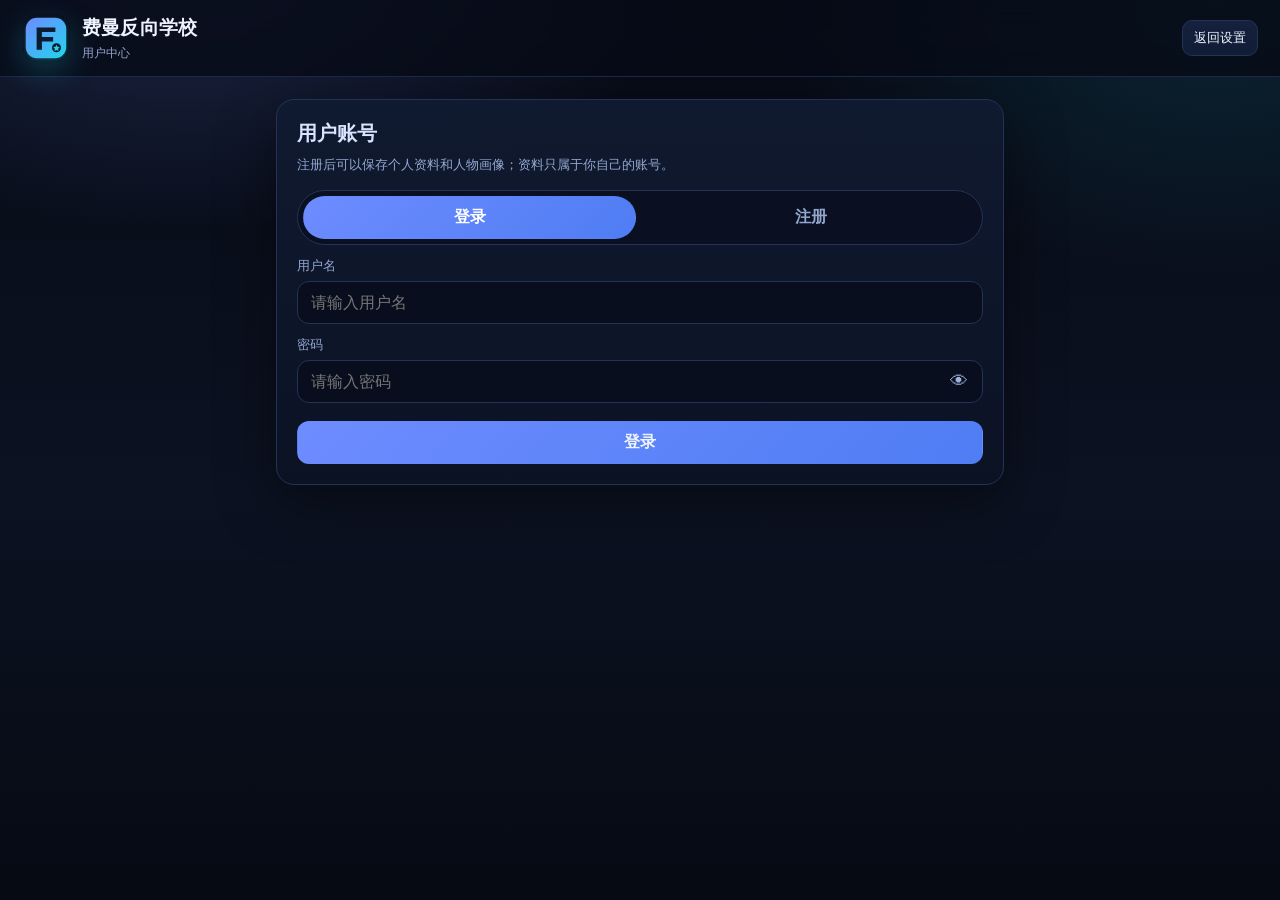
<file: index.html>
<!DOCTYPE html>
<html lang="zh-CN">
<head>
  <meta charset="UTF-8" />
  <meta http-equiv="Content-Security-Policy" content="default-src 'self'; script-src 'self' 'unsafe-inline'; style-src 'self' 'unsafe-inline'; img-src 'self' data:; font-src 'self' data:; connect-src 'self' https://api.feynman-hsj.top http://127.0.0.1:8787 http://localhost:8787; object-src 'none'; base-uri 'self'; form-action 'self'" />
  <meta name="viewport" content="width=device-width, initial-scale=1.0, viewport-fit=cover" />
  <meta http-equiv="Cache-Control" content="no-cache, no-store, must-revalidate" />
  <meta http-equiv="Pragma" content="no-cache" />
  <meta http-equiv="Expires" content="0" />
  <title>费曼反向学校｜设置与激活</title>
  <link rel="icon" href="assets/logo.svg" type="image/svg+xml" />
  <link rel="stylesheet" href="css/styles.css?v=51" />
  <link rel="stylesheet" href="css/responsive.css?v=51" />
  <link rel="stylesheet" href="css/settings.css?v=2" />
</head>
<body class="page-settings" data-page="settings">
  <header class="topbar">
    <div class="brand">
      <img class="logo" src="assets/logo.svg" alt="费曼反向学校" />
      <div><h1>费曼反向学校</h1><p>教会 AI 才算学会 · 输出倒逼输入</p></div>
    </div>
    <div class="status-pills">
      <a class="pill" href="account.html">账号</a>
      <span class="pill" id="licensePill">未激活</span>
      <span class="pill" id="timePill" title="点击查看全部余额" style="cursor:pointer;">剩余：--</span>
    </div>
    <div id="balancePanel" class="balance-panel hidden"></div>
  </header>

  <main class="settings-v4">
    <section class="s-hero">
      <h2>三步开始</h2>
      <div class="stepper" id="setupStepper">
        <div class="step active" id="setupStep1"><b>1</b><span>激活账号</span></div>
        <div class="step" id="setupStep2"><b>2</b><span>填写知识点</span></div>
        <div class="step" id="setupStep3"><b>3</b><span>开始对话</span></div>
      </div>
      <p class="setup-hint" id="setupHint">请先输入激活码，激活后才可以开始对话。</p>
    </section>

    <nav class="s-tabs">
      <button class="s-tab active" data-settings-tab="activate">激活账号</button>
      <button class="s-tab" data-settings-tab="learn">知识点</button>
      <button class="s-tab" data-settings-tab="records">记录与反馈</button>
    </nav>

    <section class="s-panel active" data-settings-panel="activate">
      <section class="s-card" id="activationCard">
        <div class="s-badge">第 1 步</div>
        <h2>激活 / 加时</h2>
        <p class="s-desc">把公众号收到的激活码粘贴到这里，点击验证。激活码全平台只能兑换一次。</p>
        <label for="activationCode">激活码</label>
        <textarea id="activationCode" rows="4" placeholder="粘贴激活码" spellcheck="false"></textarea>
        <p class="tiny">请完整复制激活码，不要漏掉开头、结尾或中间的字符。</p>
        <button id="activateBtn" class="btn primary full">验证并激活 / 加时</button>
        <div id="priorityBox" class="hidden">
          <label for="prioritySelect">同时有剩余时，优先消耗</label>
          <select id="prioritySelect">
            <option value="time">优先消耗时长</option>
            <option value="count">优先消耗次数</option>
          </select>
          <p class="tiny">只有同时有剩余时长和次数时才需要选择；只有一种剩余时自动使用该类型。</p>
        </div>
        <p id="activationMsg" class="hint"></p>
      </section>

      <section class="s-card s-note">
        <h2>激活后可以做什么</h2>
        <ul class="s-list">
          <li>填写一个你想真正掌握的知识点。</li>
          <li>把它讲给一个需要被教会的学生听。</li>
          <li>AI 会追问、犯错、要例子，直到它真的学会。</li>
          <li>对话页才会计时，离开对话页自动暂停。</li>
        </ul>
      </section>
    </section>

    <section class="s-panel" data-settings-panel="learn">
      <section class="s-card" id="knowledgeCard">
        <div class="s-badge">第 2 步</div>
        <h2>选择知识点</h2>
        <p class="s-desc">先写清楚这次要讲什么，越具体越好；也可以上传题目截图自动识别。</p>
        <label for="knowledgePoint">我想讲清楚的知识点</label>
        <textarea id="knowledgePoint" rows="5" placeholder="例如：什么是“沉没成本”？为什么它会影响决策？"></textarea>

        <div class="s-tools">
          <p class="s-subtitle">上传截图，自动识别文字和公式</p>
          <input id="imageInput" type="file" accept="image/*" />
          <button id="deepseekOcrBtn" class="btn small">识别图片文字（DeepSeek）</button>
          <p id="ocrStatus" class="hint"></p>
          <div class="ocr-progress"><div id="ocrProgressBar" class="ocr-progress-inner" style="width:0%"></div></div>
          <p id="ocrProgressText" class="tiny"></p>
          <label for="ocrText">识别结果（可编辑）</label>
          <textarea id="ocrText" rows="3" placeholder="识别出的文字会显示在这里。"></textarea>
          <button id="insertOcrBtn" class="btn small">填入上面的知识点输入框</button>
          <p class="s-subtitle">排版预览（Markdown / LaTeX）</p>
          <div id="ocrPreview" class="ocr-preview">识别结果会在这里按 Markdown / LaTeX 排版预览。</div>
        </div>

        <label for="learningGoal">我的学习目标（可选）</label>
        <input id="learningGoal" type="text" placeholder="例如：能向高中生解释清楚，并会做基础题" />
        <button id="newChatBtn" class="btn primary full" disabled>开始新对话</button>
        <p class="tiny">点击后进入对话页，AI 学生会先向你提问。</p>
      </section>

      <section class="s-card s-note">
        <h2>讲解建议</h2>
        <ul class="s-list">
          <li>先用大白话讲定义。</li>
          <li>再说清“为什么”或“怎么用”。</li>
          <li>给一个具体例子。</li>
          <li>AI 犯错时，纠正它。</li>
          <li>讲完等它复盘和提问。</li>
        </ul>
      </section>
    </section>

    <section class="s-panel" data-settings-panel="records">
      <section class="s-card">
        <div class="s-badge">记录</div>
        <h2>我的对话记录</h2>
        <p class="s-desc">对话记录仅保存在本设备浏览器中；选择一条“未结束”的会话继续，已结束的只能只读打开。</p>
        <select id="sessionSelect"></select>
        <div class="btn-row">
          <button id="continueBtn" class="btn">继续上次对话</button>
          <button id="openSessionBtn" class="btn">只读打开所选对话</button>
        </div>
      </section>

      <section class="s-card">
        <div class="s-badge">反馈</div>
        <h2>意见反馈</h2>
        <p class="s-desc">遇到问题、想提建议，或者希望增加什么功能，都可以告诉我们。</p>
        <a class="btn primary full" href="feedback.html?from=settings&v=2">去反馈</a>
      </section>
    </section>
  </main>

  <div id="toast" class="toast hidden"></div>
  <script src="vendor/marked/marked.min.js" defer></script>
  <script src="vendor/dompurify/purify.min.js" defer></script>
  <script src="vendor/katex/katex.min.js" defer></script>
  <script src="vendor/katex/contrib/auto-render.min.js" defer></script>
  <script src="js/config.js?v=51" defer></script>
  <script src="js/backend.js?v=51" defer></script>
  <script src="js/app.js?v=51" defer></script>
</body>
</html>
</file>
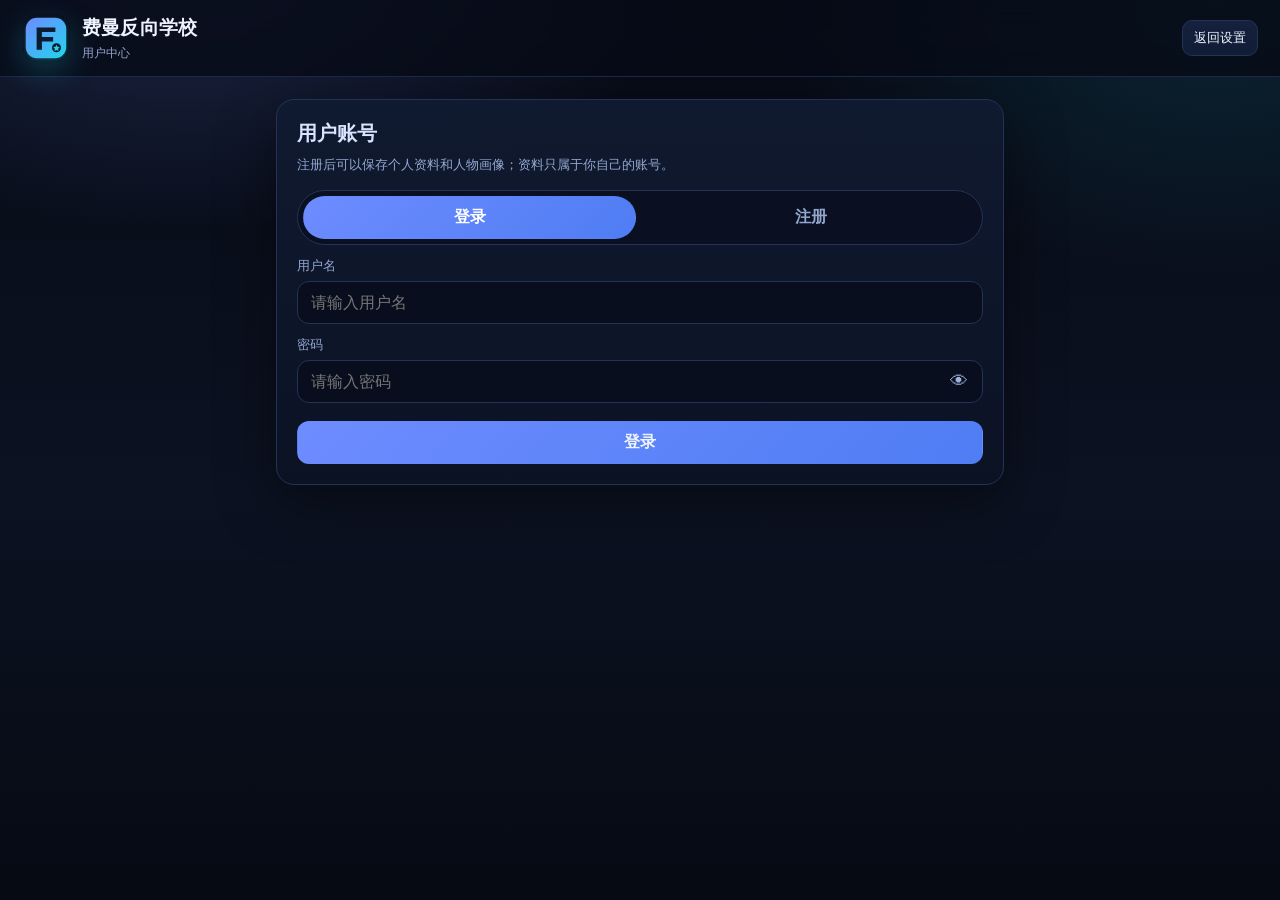
<file: account.html>
<!DOCTYPE html>
<html lang="zh-CN">
<head>
  <meta charset="UTF-8" />
  <meta http-equiv="Content-Security-Policy" content="default-src 'self'; script-src 'self' 'unsafe-inline'; style-src 'self' 'unsafe-inline'; img-src 'self' data:; font-src 'self' data:; connect-src 'self' https://api.feynman-hsj.top http://127.0.0.1:8787 http://localhost:8787; object-src 'none'; base-uri 'self'; form-action 'self'" />
  <meta name="viewport" content="width=device-width, initial-scale=1.0, viewport-fit=cover" />
  <title>用户中心｜费曼反向学校</title>
  <link rel="icon" href="assets/logo.svg" type="image/svg+xml" />
  <link rel="stylesheet" href="css/styles.css?v=51" />
  <link rel="stylesheet" href="css/responsive.css?v=51" />
  <link rel="stylesheet" href="css/account.css?v=1" />
</head>
<body class="page-account">
  <header class="topbar">
    <div class="brand">
      <img class="logo" src="assets/logo.svg" alt="费曼反向学校" />
      <div><h1>费曼反向学校</h1><p>用户中心</p></div>
    </div>
    <a class="btn small" href="index.html">返回设置</a>
  </header>

  <main class="account-page">
    <section id="authView" class="card account-card">
      <h2>用户账号</h2>
      <p class="hint">注册后可以保存个人资料和人物画像；资料只属于你自己的账号。</p>
      <p id="forceNotice" class="hint hidden" style="color:#fbd38d;">请先注册或登录账号，完成后会自动返回。</p>
      <div class="account-tabs">
        <button id="tabLogin" class="account-tab active" type="button">登录</button>
        <button id="tabRegister" class="account-tab" type="button">注册</button>
      </div>

      <form id="loginForm">
        <label for="loginUsername">用户名</label>
        <input id="loginUsername" maxlength="24" autocomplete="username" placeholder="请输入用户名" />
        <label for="loginPassword">密码</label>
        <div class="password-wrap">
          <input id="loginPassword" type="password" maxlength="64" autocomplete="current-password" placeholder="请输入密码" />
          <button type="button" class="eye-btn" data-eye="loginPassword" aria-label="显示密码">👁</button>
        </div>
        <p id="loginMsg" class="hint"></p>
        <button class="btn primary full" type="submit">登录</button>
      </form>

      <form id="registerForm" class="hidden">
        <label for="regUsername">用户名</label>
        <input id="regUsername" maxlength="24" autocomplete="username" placeholder="3-24 位中文、字母、数字或下划线" />
        <label for="regPassword">密码</label>
        <div class="password-wrap">
          <input id="regPassword" type="password" maxlength="64" autocomplete="new-password" placeholder="至少 8 位，必须包含字母和数字" />
          <button type="button" class="eye-btn" data-eye="regPassword" aria-label="显示密码">👁</button>
        </div>
        <label for="regConfirm">确认密码</label>
        <div class="password-wrap">
          <input id="regConfirm" type="password" maxlength="64" autocomplete="new-password" placeholder="再次输入密码" />
          <button type="button" class="eye-btn" data-eye="regConfirm" aria-label="显示密码">👁</button>
        </div>
        <p id="registerMsg" class="hint"></p>
        <button class="btn primary full" type="submit">注册</button>
      </form>
    </section>

    <section id="profileView" class="card account-card hidden">
      <p id="profileNotice" class="hint hidden" style="color:#fbd38d;">请先填写学段，保存后会自动返回。</p>
      <div class="account-head">
        <div>
          <h2 id="profileTitle">我的资料</h2>
          <p class="hint" id="profileSubtitle">登录成功</p>
        </div>
        <button id="logoutBtn" class="btn small danger" type="button">退出登录</button>
      </div>

      <div id="profileTags" class="profile-tags"></div>

      <form id="profileForm">
        <label for="pNickname">昵称</label>
        <input id="pNickname" maxlength="24" placeholder="怎样称呼你" />
        <label for="pGender">性别</label>
        <select id="pGender">
          <option value="">不填写</option>
          <option value="male">男</option>
          <option value="female">女</option>
          <option value="other">其他</option>
        </select>
        <label for="pStage">学段 <span class="required">*</span></label>
        <select id="pStage">
          <option value="">不填写</option>
          <option value="primary">小学</option>
          <option value="junior">初中</option>
          <option value="senior">高中</option>
          <option value="college">大学</option>
          <option value="other">其他</option>
        </select>
        <label for="pGrade">年级</label>
        <input id="pGrade" maxlength="20" placeholder="例如 高二、大一" />
        <label for="pGoal">学习目标（可选，默认：学会并能讲清楚）</label>
        <input id="pGoal" maxlength="120" placeholder="不填默认：学会并能讲清楚" />
        <label for="pBio">个人简介</label>
        <textarea id="pBio" rows="3" maxlength="300" placeholder="简单介绍一下自己"></textarea>
        <p id="profileMsg" class="hint"></p>
        <button class="btn primary full" type="submit">保存资料</button>
      </form>

      <details class="account-password">
        <summary>修改密码</summary>
        <form id="passwordForm">
          <label for="oldPassword">原密码</label>
          <div class="password-wrap">
            <input id="oldPassword" type="password" maxlength="64" autocomplete="current-password" />
            <button type="button" class="eye-btn" data-eye="oldPassword" aria-label="显示密码">👁</button>
          </div>
          <label for="newPassword">新密码</label>
          <div class="password-wrap">
            <input id="newPassword" type="password" maxlength="64" autocomplete="new-password" placeholder="至少 8 位，包含字母和数字" />
            <button type="button" class="eye-btn" data-eye="newPassword" aria-label="显示密码">👁</button>
          </div>
          <label for="newConfirm">确认新密码</label>
          <div class="password-wrap">
            <input id="newConfirm" type="password" maxlength="64" autocomplete="new-password" />
            <button type="button" class="eye-btn" data-eye="newConfirm" aria-label="显示密码">👁</button>
          </div>
          <p id="passwordMsg" class="hint"></p>
          <button class="btn primary full" type="submit">确认修改</button>
        </form>
      </details>
    </section>
  </main>

  <div id="toast" class="toast hidden"></div>
  <script src="js/config.js?v=51" defer></script>
  <script src="js/backend.js?v=51" defer></script>
  <script src="js/account.js?v=51" defer></script>
</body>
</html>
</file>
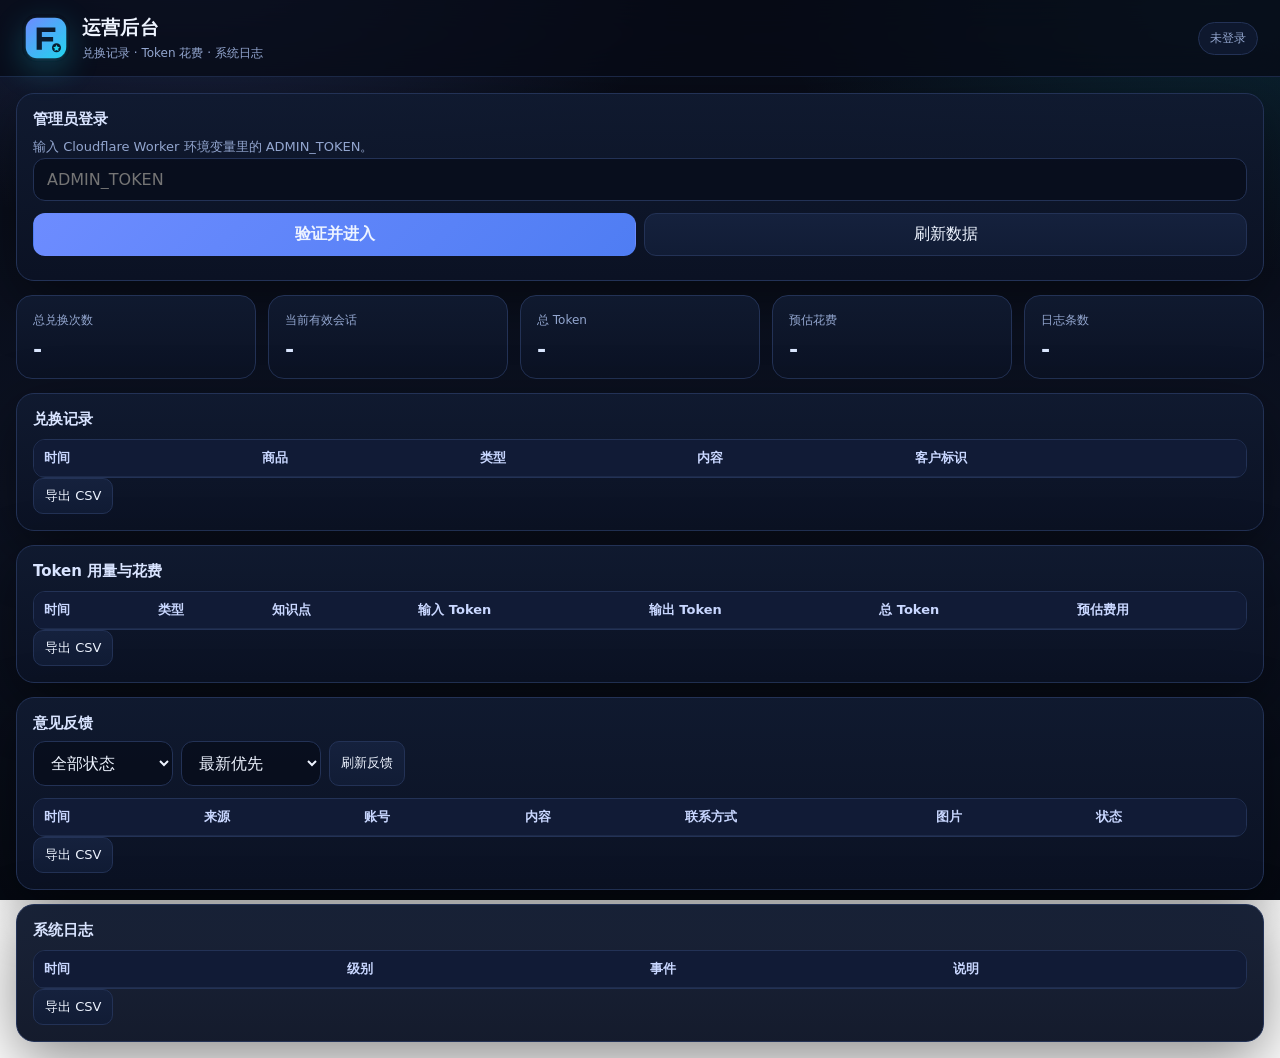
<file: admin.html>
<!DOCTYPE html>
<html lang="zh-CN">
<head>
  <meta charset="UTF-8" />
  <meta http-equiv="Cache-Control" content="no-cache, no-store, must-revalidate" />
  <meta http-equiv="Pragma" content="no-cache" />
  <meta http-equiv="Expires" content="0" />
  <meta http-equiv="Content-Security-Policy" content="default-src 'self'; script-src 'self' 'unsafe-inline'; style-src 'self' 'unsafe-inline'; img-src 'self' data:; font-src 'self' data:; connect-src 'self' https://api.feynman-hsj.top http://127.0.0.1:8787 http://localhost:8787; object-src 'none'; base-uri 'self'; form-action 'self'" />
  <meta name="viewport" content="width=device-width, initial-scale=1.0" />
  <title>费曼反向学校｜运营后台</title>
  <link rel="icon" href="assets/logo.svg" type="image/svg+xml" />
  <link rel="stylesheet" href="css/styles.css?v=51" />
  <link rel="stylesheet" href="css/responsive.css?v=51" />
</head>
<body class="admin-body">
  <header class="topbar">
    <div class="brand">
      <img class="logo" src="assets/logo.svg" alt="费曼反向学校" />
      <div><h1>运营后台</h1><p>兑换记录 · Token 花费 · 系统日志</p></div>
    </div>
    <div class="status-pills">
      <span class="pill" id="adminStatus">未登录</span>
    </div>
  </header>

  <main class="admin-layout">
    <section class="card">
      <h2>管理员登录</h2>
      <p class="hint">输入 Cloudflare Worker 环境变量里的 ADMIN_TOKEN。</p>
      <input id="adminToken" type="password" placeholder="ADMIN_TOKEN" autocomplete="off" />
      <div class="btn-row">
        <button id="adminLoginBtn" class="btn primary">验证并进入</button>
        <button id="adminRefreshBtn" class="btn">刷新数据</button>
      </div>
      <p id="adminMsg" class="hint"></p>
    </section>

    <section class="admin-stats" id="adminStats">
      <div class="stat-card"><span>总兑换次数</span><strong id="statRedemptions">-</strong></div>
      <div class="stat-card"><span>当前有效会话</span><strong id="statSessions">-</strong></div>
      <div class="stat-card"><span>总 Token</span><strong id="statTokens">-</strong></div>
      <div class="stat-card"><span>预估花费</span><strong id="statCost">-</strong></div>
      <div class="stat-card"><span>日志条数</span><strong id="statLogs">-</strong></div>
    </section>

    <section class="card">
      <h2>兑换记录</h2>
      <div class="table-wrap"><table id="redemptionTable"><thead><tr><th>时间</th><th>商品</th><th>类型</th><th>内容</th><th>客户标识</th></tr></thead><tbody></tbody></table></div>
      <button id="exportRedemptions" class="btn small">导出 CSV</button>
      <button id="loadMoreRedemptions" class="btn small hidden">加载更多</button>
    </section>

    <section class="card">
      <h2>Token 用量与花费</h2>
      <div class="table-wrap"><table id="usageTable"><thead><tr><th>时间</th><th>类型</th><th>知识点</th><th>输入 Token</th><th>输出 Token</th><th>总 Token</th><th>预估费用</th></tr></thead><tbody></tbody></table></div>
      <button id="exportUsage" class="btn small">导出 CSV</button>
      <button id="loadMoreUsage" class="btn small hidden">加载更多</button>
    </section>

    <section class="card">
      <h2>意见反馈</h2>
      <div class="admin-toolbar">
        <select id="feedbackStatusFilter">
          <option value="">全部状态</option>
          <option value="unread">未读</option>
          <option value="solved">已解决</option>
          <option value="read_unsolved">已读未解决</option>
          <option value="invalid">无效反馈</option>
        </select>
        <select id="feedbackSort">
          <option value="newest">最新优先</option>
          <option value="oldest">最早优先</option>
        </select>
        <button id="feedbackRefresh" class="btn small">刷新反馈</button>
      </div>
      <div class="table-wrap"><table id="feedbackTable"><thead><tr><th>时间</th><th>来源</th><th>账号</th><th>内容</th><th>联系方式</th><th>图片</th><th>状态</th></tr></thead><tbody></tbody></table></div>
      <button id="loadMoreFeedback" class="btn small hidden">加载更多</button>
      <button id="exportFeedback" class="btn small">导出 CSV</button>
    </section>

    <section class="card">
      <h2>系统日志</h2>
      <div class="table-wrap"><table id="logTable"><thead><tr><th>时间</th><th>级别</th><th>事件</th><th>说明</th></tr></thead><tbody></tbody></table></div>
      <button id="exportLogs" class="btn small">导出 CSV</button>
      <button id="loadMoreLogs" class="btn small hidden">加载更多</button>
    </section>
  </main>

  <script src="js/config.js?v=51" defer></script>
  <script src="js/admin.js?v=51" defer></script>
</body>
</html>
</file>
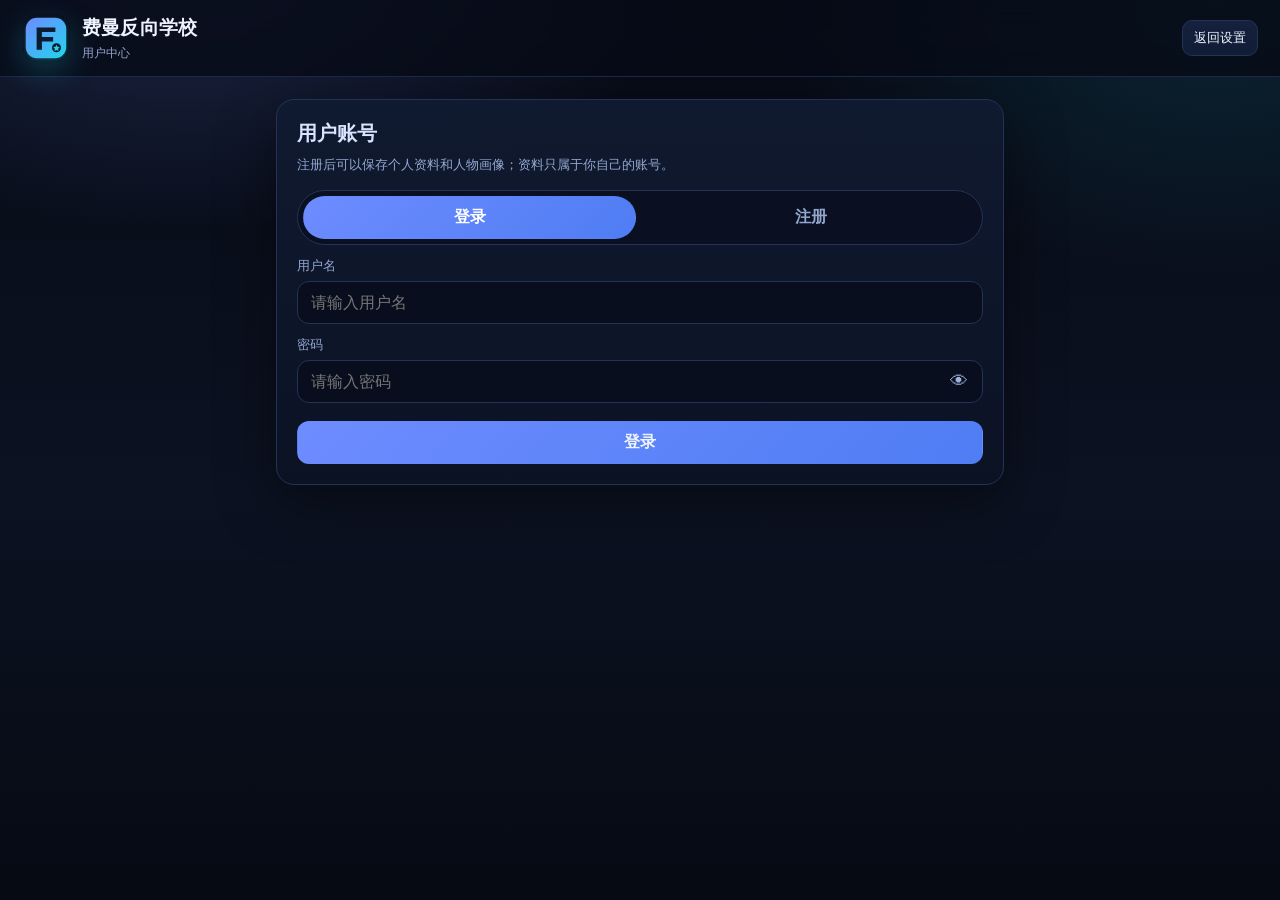
<file: chat.html>
<!DOCTYPE html>
<html lang="zh-CN">
<head>
  <meta charset="UTF-8" />
  <meta http-equiv="Cache-Control" content="no-cache, no-store, must-revalidate" />
  <meta http-equiv="Pragma" content="no-cache" />
  <meta http-equiv="Expires" content="0" />
  <meta http-equiv="Content-Security-Policy" content="default-src 'self'; script-src 'self' 'unsafe-inline'; style-src 'self' 'unsafe-inline'; img-src 'self' data:; font-src 'self' data:; connect-src 'self' https://api.feynman-hsj.top http://127.0.0.1:8787 http://localhost:8787; object-src 'none'; base-uri 'self'; form-action 'self'" />
  <meta name="viewport" content="width=device-width, initial-scale=1.0, viewport-fit=cover" />
  <title>费曼反向学校｜对话</title>
  <link rel="icon" href="assets/logo.svg" type="image/svg+xml" />
  <link rel="stylesheet" href="vendor/katex/katex.min.css" />
  <link rel="stylesheet" href="css/styles.css?v=51" />
  <link rel="stylesheet" href="css/responsive.css?v=51" />
</head>
<body class="page-chat" data-page="chat">
  <header class="topbar">
    <div class="brand">
      <img class="logo" src="assets/logo.svg" alt="费曼反向学校" />
      <div><h1>费曼反向学校</h1><p id="chatBrandSubtitle">正在对话</p></div>
    </div>
    <div class="status-pills">
      <a class="pill" href="account.html">账号</a>
      <span class="pill" id="licensePill">已授权</span>
      <span class="pill" id="timePill" title="点击查看全部余额" style="cursor:pointer;">剩余：--</span>
    </div>
    <div id="balancePanel" class="balance-panel hidden"></div>
  </header>

  <main class="chat-page">
    <section class="chat-panel">
      <div class="chat-head">
        <div>
          <h2 id="chatTitle">与 AI 学生对话</h2>
          <p class="hint" id="chatSubtitle">AI 学生会先提问；你讲不清时，它绝不假装懂。</p>
        </div>
        <div class="chat-head-actions">
          <button id="pauseExitBtn" class="btn small">暂停对话并退出</button>
          <a id="examBtn" class="btn small" href="exam.html?from=chat">通关考核（可选）</a>
          <button id="endSessionBtn" class="btn small danger">结束本次对话（我已完全掌握本知识点）</button>
        </div>
      </div>

      <div id="readonlyBanner" class="readonly-banner hidden">只读模式：当前只能查看历史对话，不能发送。</div>
      <div id="chatMessages" class="chat-messages">
        <div class="empty-state">
          <p>正在准备对话……</p>
        </div>
      </div>

      <div id="apiError" class="api-error hidden"></div>

      <div class="composer">
        <label for="userInput" class="sr-only">你的讲解</label>
        <textarea id="userInput" rows="3" placeholder="用你自己的话讲解这个知识点。"></textarea>
        <p id="lockHint" class="lock-hint">正在检查授权状态……</p>
        <div class="composer-actions">
          <span class="hint" id="turnHint"></span>
          <div>
            <button id="hintBtn" class="btn small">请学生解释上一题</button>
            <button id="retryBtn" class="btn small hidden">重试上一条</button>
            <button id="sendBtn" class="btn primary">发送讲解</button>
          </div>
        </div>
      </div>
      <p class="app-meta" data-app-meta style="text-align:center;padding:6px 0 10px;"></p>
    </section>
  </main>

  <div id="toast" class="toast hidden"></div>

  <script src="vendor/marked/marked.min.js" defer></script>
  <script src="vendor/dompurify/purify.min.js" defer></script>
  <script src="vendor/katex/katex.min.js" defer></script>
  <script src="vendor/katex/contrib/auto-render.min.js" defer></script>
  <script src="js/config.js?v=51" defer></script>
  <script src="js/backend.js?v=51" defer></script>
  <script src="js/app.js?v=51" defer></script>
</body>
</html>
</file>
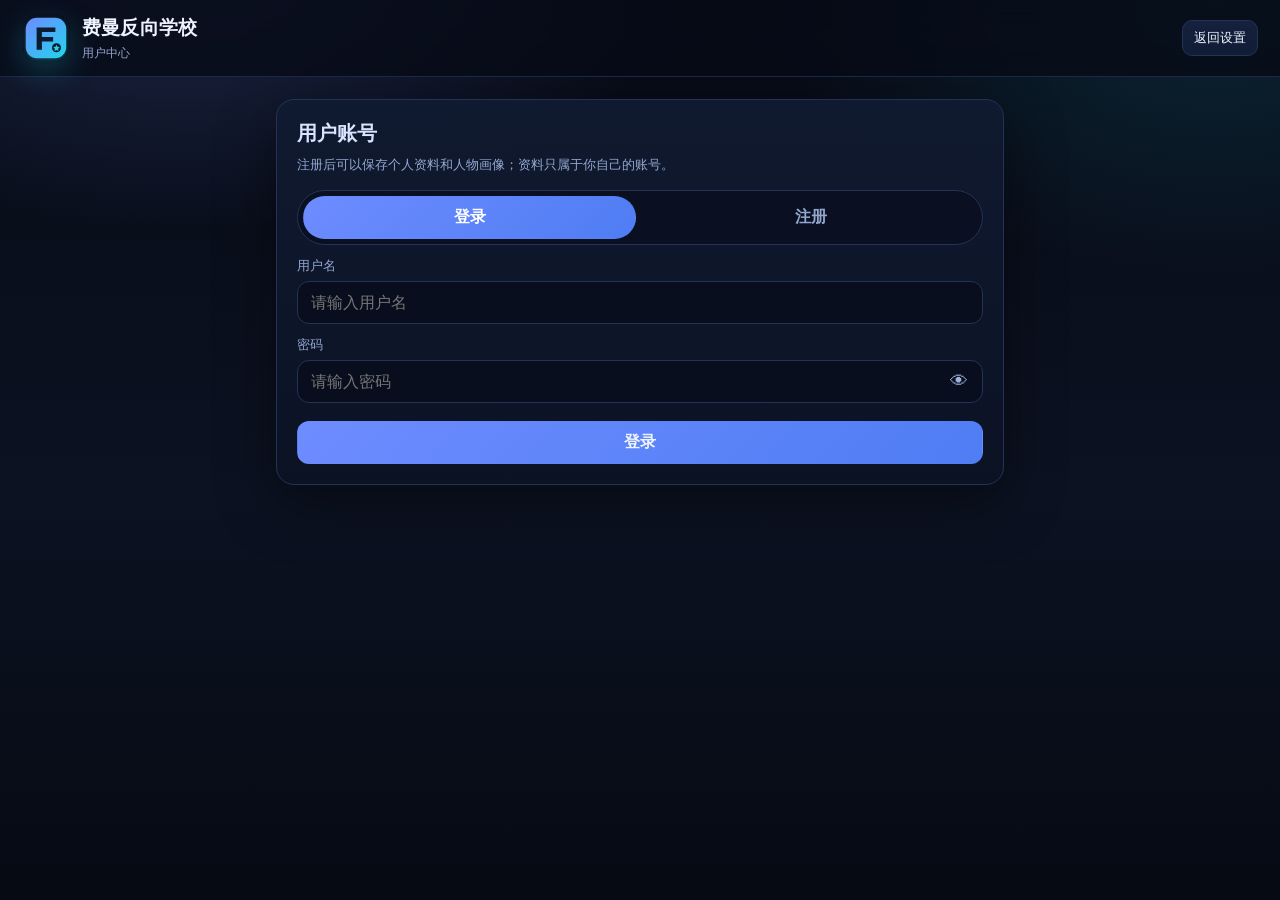
<file: exam.html>
<!DOCTYPE html>
<html lang="zh-CN">
<head>
  <meta charset="UTF-8" />
  <meta http-equiv="Content-Security-Policy" content="default-src 'self'; script-src 'self' 'unsafe-inline'; style-src 'self' 'unsafe-inline'; img-src 'self' data:; font-src 'self' data:; connect-src 'self' https://api.feynman-hsj.top http://127.0.0.1:8787 http://localhost:8787; object-src 'none'; base-uri 'self'; form-action 'self'" />
  <meta name="viewport" content="width=device-width, initial-scale=1.0, viewport-fit=cover" />
  <title>通关考核（可选）｜费曼反向学校</title>
  <link rel="icon" href="assets/logo.svg" type="image/svg+xml" />
  <link rel="stylesheet" href="css/styles.css?v=51" />
  <link rel="stylesheet" href="css/responsive.css?v=51" />
  <link rel="stylesheet" href="css/exam.css?v=1" />
</head>
<body class="page-exam">
  <header class="topbar">
    <div class="brand">
      <img class="logo" src="assets/logo.svg" alt="费曼反向学校" />
      <div><h1>费曼反向学校</h1><p>通关考核 · 可选</p></div>
    </div>
    <a class="btn small" href="chat.html?v=51">返回对话</a>
  </header>

  <main class="exam-page">
    <section class="card exam-card">
      <div class="s-badge">通关考核（可选）</div>
      <h2>愿意的话，来一次真正的检验</h2>
      <p class="hint">这不是必须的。你可以随时跳过，也可以认真答完，让 AI 考官给你一个分数和反馈。</p>
      <label for="examKnowledge">知识点</label>
      <input id="examKnowledge" readonly placeholder="请先在对话页填写知识点" />
      <form id="examForm">
        <label>1. 请用自己的话解释这个知识点。</label>
        <textarea id="answer1" rows="3" placeholder="用自己的话讲清楚"></textarea>
        <label>2. 请举一个例子或应用场景。</label>
        <textarea id="answer2" rows="3" placeholder="举一个具体例子"></textarea>
        <label>3. 请说说它常见的误区或易错点。</label>
        <textarea id="answer3" rows="3" placeholder="说说容易错在哪里"></textarea>
        <p id="examMsg" class="hint"></p>
        <div class="btn-row">
          <button id="skipExamBtn" class="btn" type="button">跳过考核</button>
          <button id="submitExamBtn" class="btn primary" type="submit">提交考核</button>
        </div>
      </form>
      <div id="examResult" class="exam-result hidden"></div>
    </section>
  </main>

  <div id="toast" class="toast hidden"></div>
  <script src="vendor/marked/marked.min.js" defer></script>
  <script src="vendor/dompurify/purify.min.js" defer></script>
  <script src="vendor/katex/katex.min.js" defer></script>
  <script src="vendor/katex/contrib/auto-render.min.js" defer></script>
  <script src="js/config.js?v=51" defer></script>
  <script src="js/backend.js?v=51" defer></script>
  <script src="js/exam.js?v=51" defer></script>
</body>
</html>
</file>
<file: css/styles.css>
:root{
  --bg:#070b16; --bg2:#0c1222; --panel:#101a30; --panel2:#15213d; --line:#233256;
  --text:#eef4ff; --muted:#93a6cf; --brand:#6d8cff; --brand2:#22d3ee; --ok:#22c55e;
  --warn:#f59e0b; --danger:#ef4444; --radius:18px; --shadow:0 18px 60px rgba(0,0,0,.45);
}
*{box-sizing:border-box}
html,body{height:100%}
body{
  margin:0;color:var(--text);font-family:system-ui,-apple-system,"Segoe UI","PingFang SC","Microsoft YaHei",sans-serif;
  background:
    radial-gradient(900px 500px at 15% -5%,rgba(109,140,255,.22),transparent 55%),
    radial-gradient(800px 500px at 95% 0%,rgba(34,211,238,.13),transparent 55%),
    linear-gradient(180deg,var(--bg),var(--bg2) 55%,#060a13);
  background-attachment:fixed;
}
h1,h2,h3,p{margin:0}
button,input,textarea,select{font:inherit}
textarea,input,select{
  width:100%;color:var(--text);background:rgba(8,13,28,.85);border:1px solid var(--line);
  border-radius:12px;padding:11px 13px;outline:none;transition:.18s;
}
textarea{resize:vertical}
textarea:focus,input:focus,select:focus{border-color:var(--brand);box-shadow:0 0 0 4px rgba(109,140,255,.16)}
label{display:block;margin:12px 0 6px;color:var(--muted);font-size:13px}
.hidden{display:none!important}
.sr-only{position:absolute;width:1px;height:1px;overflow:hidden;clip:rect(0,0,0,0)}

.topbar{
  display:flex;justify-content:space-between;align-items:center;gap:16px;padding:14px 22px;
  border-bottom:1px solid rgba(35,50,86,.75);background:rgba(7,11,22,.78);
  backdrop-filter:blur(16px);position:sticky;top:0;z-index:30;
}
.brand{display:flex;align-items:center;gap:12px;min-width:0}
.logo{
  width:48px;height:48px;border-radius:15px;display:grid;place-items:center;font-weight:900;font-size:22px;color:#06101f;
  background:linear-gradient(135deg,var(--brand),var(--brand2));box-shadow:0 10px 30px rgba(34,211,238,.25);flex:0 0 auto;
}
.brand h1{font-size:19px;letter-spacing:.2px}
.brand p{color:var(--muted);font-size:12px;margin-top:4px;white-space:nowrap;overflow:hidden;text-overflow:ellipsis}
.status-pills{display:flex;gap:8px;flex-wrap:wrap;justify-content:flex-end}
.pill{
  border:1px solid var(--line);background:rgba(16,26,48,.9);padding:7px 11px;border-radius:999px;
  font-size:12px;color:var(--muted);white-space:nowrap;
}
.pill.ok{border-color:rgba(34,197,94,.45);color:#9ef0b5;background:rgba(5,46,22,.7)}
.pill.warn{border-color:rgba(245,158,11,.45);color:#fbd38d;background:rgba(69,41,4,.65)}
.pill.bad{border-color:rgba(239,68,68,.45);color:#fca5a5;background:rgba(69,10,10,.6)}

.layout{display:grid;grid-template-columns:minmax(330px,390px) minmax(0,1fr);gap:16px;padding:16px;max-width:1560px;margin:0 auto}
.sidebar{display:flex;flex-direction:column;gap:14px}
.card,.chat-panel{
  background:linear-gradient(180deg,rgba(16,26,48,.96),rgba(11,18,36,.96));
  border:1px solid var(--line);border-radius:var(--radius);box-shadow:var(--shadow);
}
.card{padding:16px}
.card h2,.chat-head h2{font-size:15px;color:#d9e4ff}
.card h2{margin-bottom:8px}
.btn{
  border:1px solid var(--line);background:linear-gradient(180deg,var(--panel2),#111c35);color:var(--text);
  padding:10px 14px;border-radius:12px;cursor:pointer;transition:.16s;
}
.btn:hover{transform:translateY(-1px);border-color:rgba(109,140,255,.7);box-shadow:0 8px 24px rgba(0,0,0,.25)}
.btn.primary{background:linear-gradient(135deg,var(--brand),#4f7df3);border-color:transparent;font-weight:800}
.btn.small{padding:8px 11px;font-size:13px;border-radius:10px}
.btn.full{width:100%;margin-top:10px}
.btn.danger{background:rgba(69,10,10,.75);border-color:rgba(239,68,68,.45);color:#fecaca}
.btn:disabled{opacity:.5;cursor:not-allowed;transform:none}
.btn-row{display:flex;gap:8px;margin-top:12px}
.btn-row .btn{flex:1}
.session-box{margin-top:12px}
.session-box select{margin-bottom:8px}
.hint{color:var(--muted);font-size:13px;line-height:1.6;margin-top:8px}
.tiny{color:#6f83ad;font-size:11px;line-height:1.55;margin-top:8px}
.progress{height:10px;border-radius:999px;background:#080d1e;border:1px solid var(--line);overflow:hidden;margin-top:8px}
.progress-inner{height:100%;width:0;background:linear-gradient(90deg,var(--brand2),var(--brand));transition:width .35s}
.pass-badge{margin-top:10px;padding:11px 12px;border-radius:12px;background:rgba(5,46,22,.75);border:1px solid rgba(34,197,94,.45);color:#b7f7c9;font-weight:800}

.chat-panel{display:flex;flex-direction:column;min-height:calc(100vh - 112px);overflow:hidden}
.chat-head{display:flex;justify-content:space-between;gap:12px;padding:16px 18px;border-bottom:1px solid var(--line);align-items:flex-start}
.chat-messages{flex:1;overflow:auto;padding:20px;display:flex;flex-direction:column;gap:16px;scroll-behavior:smooth}
.empty-state{color:var(--muted);line-height:1.9;text-align:center;margin:auto;max-width:560px;padding:20px}
.msg{display:flex;gap:10px;max-width:92%;animation:fadeUp .22s ease}
.msg.user{align-self:flex-end;flex-direction:row-reverse}
.avatar{width:36px;height:36px;border-radius:12px;display:grid;place-items:center;flex:0 0 auto;font-size:13px;font-weight:900;background:#202d52;color:#bac9f5}
.msg.user .avatar{background:linear-gradient(135deg,#166534,#22c55e);color:#eafff0}
.bubble{background:rgba(18,28,54,.95);border:1px solid var(--line);border-radius:16px;padding:13px 15px;line-height:1.8;overflow-wrap:anywhere;min-width:0}
.msg.user .bubble{background:linear-gradient(180deg,rgba(14,52,39,.96),rgba(9,38,29,.96));border-color:rgba(34,197,94,.35)}
.bubble p{margin:0 0 9px}.bubble p:last-child{margin-bottom:0}
.bubble ul,.bubble ol{margin:6px 0 9px 20px;padding:0}
.bubble pre{overflow:auto;background:#050914;padding:11px;border-radius:12px;border:1px solid var(--line)}
.bubble code{background:#050914;padding:2px 6px;border-radius:7px;font-size:.92em}
.bubble table{border-collapse:collapse;margin:8px 0;max-width:100%;display:block;overflow:auto}
.bubble th,.bubble td{border:1px solid var(--line);padding:6px 9px}
.role-tag{display:block;font-size:11px;color:var(--muted);margin-bottom:6px;letter-spacing:.2px}
.api-error{margin:0 18px 8px;padding:11px 13px;border-radius:12px;background:rgba(69,10,10,.7);border:1px solid rgba(239,68,68,.45);color:#fca5a5;font-size:13px}
.composer{border-top:1px solid var(--line);padding:13px 16px 16px;background:rgba(7,11,22,.72)}
.composer-actions{display:flex;justify-content:space-between;align-items:center;gap:10px;margin-top:9px;flex-wrap:wrap}
.toast{position:fixed;left:50%;bottom:24px;transform:translateX(-50%);z-index:99;background:#111b36;border:1px solid var(--line);padding:11px 17px;border-radius:999px;box-shadow:0 18px 44px rgba(0,0,0,.5);font-size:13px;max-width:90vw;text-align:center}
.typing{display:inline-flex;gap:5px;align-items:center;color:var(--muted);font-size:13px}
.typing i{width:6px;height:6px;border-radius:50%;background:var(--brand2);animation:bounce 1s infinite}
.typing i:nth-child(2){animation-delay:.15s}.typing i:nth-child(3){animation-delay:.3s}
@keyframes bounce{0%,80%,100%{transform:translateY(0);opacity:.5}40%{transform:translateY(-5px);opacity:1}}
@keyframes fadeUp{from{opacity:0;transform:translateY(6px)}to{opacity:1;transform:none}}

/* ========== 布局优化：减少上下翻页，适配手机 ========== */
body{height:100dvh;display:flex;flex-direction:column;overflow:hidden}
.topbar{flex:0 0 auto}
.topbar-right{display:flex;align-items:center;gap:10px;flex-wrap:wrap;justify-content:flex-end}
.sidebar-toggle,.sidebar-close{display:none}
.guide-card{border-color:rgba(34,211,238,.35);background:linear-gradient(180deg,rgba(13,45,58,.62),rgba(11,18,36,.96))}
.guide-list{margin:8px 0 0 18px;padding:0;color:#c7d6f7;font-size:13px;line-height:1.9}
.guide-list li::marker{color:var(--brand2);font-weight:800}
.lock-hint{margin:8px 0 0;padding:9px 11px;border-radius:11px;background:rgba(245,158,11,.1);border:1px solid rgba(245,158,11,.3);color:#fcd38d;font-size:12px;line-height:1.5}
.lock-hint.ok{background:rgba(34,197,94,.1);border-color:rgba(34,197,94,.3);color:#a7f3c0}
.lock-hint.danger{background:rgba(239,68,68,.1);border-color:rgba(239,68,68,.3);color:#fca5a5}

/* ========== 两个页面：设置页 / 对话页 ========== */
img.logo{object-fit:cover;background:transparent;padding:0;box-shadow:0 10px 30px rgba(34,211,238,.22)}
.chat-head-actions{display:flex;gap:8px;flex-wrap:wrap}
#backSettingsBtn{display:none}
body.chat-mode #backSettingsBtn{display:inline-flex}
body.chat-mode .sidebar{display:none!important}
body.chat-mode .chat-panel{display:flex}
body:not(.chat-mode) .chat-panel{display:none}
body:not(.chat-mode) .sidebar{display:flex}
body.chat-mode .sidebar-toggle{display:none!important}

body:not(.chat-mode) .layout{display:block;max-width:780px}
body.chat-mode .layout{display:block;max-width:1560px}

/* ========== 运营后台 ========== */
.admin-body{display:block;height:auto;min-height:100dvh;overflow:auto}
.admin-layout{max-width:1400px;margin:0 auto;padding:16px;display:flex;flex-direction:column;gap:14px}
.admin-stats{display:grid;grid-template-columns:repeat(auto-fit,minmax(180px,1fr));gap:12px}
.stat-card{background:linear-gradient(180deg,rgba(16,26,48,.96),rgba(11,18,36,.96));border:1px solid var(--line);border-radius:16px;padding:16px;display:flex;flex-direction:column;gap:8px}
.stat-card span{color:var(--muted);font-size:12px}
.stat-card strong{font-size:22px;color:#dbe7ff}
.table-wrap{overflow:auto;margin-top:10px;border:1px solid var(--line);border-radius:12px;max-height:420px}
table{width:100%;border-collapse:collapse;min-width:620px}
th,td{padding:9px 10px;border-bottom:1px solid rgba(35,50,86,.7);text-align:left;font-size:13px;white-space:nowrap}
th{position:sticky;top:0;background:#111b36;color:#c9d7ff;z-index:1}
tr:hover td{background:rgba(109,140,255,.06)}

/* ========== 设置页专项修复：可滚动、加宽、双栏 ========== */
body:not(.chat-mode){
  display:block;
  height:auto;
  min-height:100dvh;
  overflow-y:auto;
  overflow-x:hidden;
}
body:not(.chat-mode) .layout{
  display:block;
  max-width:1120px;
  padding:20px 18px 40px;
  overflow:visible;
}
body:not(.chat-mode) .sidebar{
  display:grid;
  grid-template-columns:repeat(2,minmax(0,1fr));
  gap:14px;
  align-items:start;
  overflow:visible;
  padding:0;
}
body:not(.chat-mode) .sidebar > .card:first-of-type,
body:not(.chat-mode) .sidebar > .card.guide-card,
body:not(.chat-mode) .sidebar > .card:last-of-type{
  grid-column:1 / -1;
}
body:not(.chat-mode) .card{min-width:0}
body:not(.chat-mode) textarea{min-height:96px}
body:not(.chat-mode) .btn-row .btn{white-space:nowrap}

/* ========== 独立页面：设置页 / 对话页 ========== */
.page-settings{
  display:block!important;
  height:auto!important;
  min-height:100dvh;
  overflow-y:auto!important;
  overflow-x:hidden;
}
.page-settings .topbar{position:sticky;top:0;z-index:30}
.settings-page{
  width:100%;
  max-width:1120px;
  margin:0 auto;
  padding:20px 18px 48px;
  display:grid;
  grid-template-columns:repeat(2,minmax(0,1fr));
  gap:14px;
  align-items:start;
}
.settings-page > .card{min-width:0}
.settings-page > .card:first-child,
.settings-page > .guide-card,
.settings-page > .card:last-child{grid-column:1 / -1}
.step-badge{
  display:inline-flex;align-items:center;gap:6px;margin-bottom:8px;
  padding:4px 9px;border-radius:999px;font-size:11px;font-weight:700;
  color:#c9d8ff;background:rgba(109,140,255,.14);border:1px solid rgba(109,140,255,.3);
}
.page-settings .card h2{font-size:16px;margin-bottom:8px;color:#e4ecff}
.page-settings textarea{min-height:96px}
.page-settings .btn-row{margin-top:12px}

.page-chat{
  height:100dvh!important;
  overflow:hidden!important;
  display:flex!important;
  flex-direction:column;
}
.chat-page{flex:1;min-height:0;padding:12px;display:flex}
.chat-page .chat-panel{flex:1;height:100%;min-height:0}
.chat-page .chat-messages{min-height:0}
.chat-page .composer{position:sticky;bottom:0;z-index:12}

/* ========== 设置页 v2：三步引导，低认知负担 ========== */
.settings-page{
  display:block!important;
  grid-template-columns:none!important;
  max-width:860px!important;
  margin:0 auto;
  padding:18px 16px 56px!important;
}
.settings-page > .card,
.settings-page > .settings-hero,
.settings-page > .advanced{
  margin-bottom:14px;
}
.settings-hero{
  background:linear-gradient(180deg,rgba(16,26,48,.96),rgba(11,18,36,.96));
  border:1px solid var(--line);border-radius:var(--radius);padding:18px 18px 16px;
  box-shadow:var(--shadow);
}
.settings-hero h2{font-size:20px;margin-bottom:12px;color:#eef4ff}
.stepper{display:flex;align-items:center;gap:8px;flex-wrap:wrap}
.step{
  display:flex;align-items:center;gap:8px;padding:8px 12px;border-radius:999px;
  border:1px solid var(--line);background:rgba(8,13,28,.7);color:var(--muted);font-size:13px;
}
.step b{
  width:22px;height:22px;border-radius:50%;display:grid;place-items:center;
  background:#1b2747;color:#b9c8f2;font-size:12px;
}
.step.active{border-color:rgba(109,140,255,.65);background:rgba(109,140,255,.14);color:#e8efff}
.step.active b{background:linear-gradient(135deg,var(--brand),var(--brand2));color:#06101f}
.step.done{border-color:rgba(34,197,94,.5);background:rgba(5,46,22,.55);color:#b7f7c9}
.step.done b{background:var(--ok);color:#04140a}
.setup-hint{margin-top:12px;color:#c9d7ff;font-size:13px;line-height:1.6}
.card-desc{color:var(--muted);font-size:13px;line-height:1.6;margin-bottom:10px}
.advanced{padding:0;overflow:hidden}
.advanced > summary{
  cursor:pointer;list-style:none;padding:15px 18px;font-weight:700;color:#dbe7ff;
  background:linear-gradient(180deg,rgba(16,26,48,.96),rgba(11,18,36,.96));
}
.advanced > summary::-webkit-details-marker{display:none}
.advanced > summary::after{content:" ＋";float:right;color:var(--brand2);font-weight:800}
.advanced[open] > summary::after{content:" －"}
.advanced-body{padding:0 18px 18px;background:linear-gradient(180deg,rgba(11,18,36,.96),rgba(11,18,36,.96))}
.advanced-body .btn-row{margin-top:10px}
.page-settings .card h2{font-size:17px}
.page-settings .step-badge{margin-bottom:10px}
.page-settings textarea:disabled,
.page-settings input:disabled{opacity:.55;cursor:not-allowed}
.page-settings .btn:disabled{opacity:.45}

/* 强力保证设置页单列 */
body.page-settings .settings-page{
  display:block!important;
  grid-template-columns:none!important;
  width:100%!important;
  max-width:860px!important;
  margin:0 auto!important;
}
body.page-settings .settings-page > *{
  width:100%!important;
  grid-column:auto!important;
  margin-left:0!important;
  margin-right:0!important;
}

/* 图片转文字与知识点放一起 */
.sub-tools{
  margin:12px 0 6px;
  padding:12px;
  border:1px dashed rgba(109,140,255,.35);
  border-radius:14px;
  background:rgba(8,13,28,.55);
}
.sub-title{
  margin:0 0 8px;
  font-size:13px;
  font-weight:800;
  color:#d9e4ff;
}
.sub-tools input[type="file"]{margin-bottom:8px}
.sub-tools .btn{margin-top:6px}

/* 独立 chat.html 必须显示对话面板 */
body.page-chat .chat-panel{
  display:flex!important;
  flex-direction:column!important;
  min-height:0!important;
  height:100%!important;
}
body.page-chat .chat-page{
  flex:1!important;
  min-height:0!important;
  display:flex!important;
  padding:12px!important;
}
body.page-chat .chat-messages{
  flex:1 1 auto!important;
  min-height:0!important;
  overflow-y:auto!important;
}
body.page-chat .composer{
  flex:0 0 auto!important;
  position:sticky!important;
  bottom:0!important;
}
body.page-chat .chat-head{flex:0 0 auto!important}

/* OCR 进度条 */
.ocr-progress{
  height:10px;border-radius:999px;background:#080d1e;border:1px solid var(--line);
  overflow:hidden;margin-top:10px;
}
.ocr-progress-inner{
  height:100%;width:0;background:linear-gradient(90deg,var(--brand2),var(--brand));
  transition:width .25s;
}

/* 只读标签 */
.readonly-tag{
  display:inline-flex;align-items:center;margin-left:8px;padding:2px 8px;border-radius:999px;
  font-size:11px;font-weight:700;color:#fbd38d;background:rgba(245,158,11,.12);
  border:1px solid rgba(245,158,11,.38);
}

/* 制作者与版本 */
.app-meta{
  margin-top:18px;
  text-align:center;
  color:#6f83ad;
  font-size:12px;
  letter-spacing:.3px;
}

/* OCR 排版预览 */
.ocr-preview{
  min-height:70px;margin-top:8px;padding:12px 14px;border-radius:12px;
  background:rgba(8,13,28,.75);border:1px solid var(--line);color:#dbe7ff;
  line-height:1.75;overflow-wrap:anywhere;
}
.ocr-preview p{margin:0 0 8px; }
.ocr-preview p:last-child{margin-bottom:0}

/* 右上角全部余额 */
.balance-panel{
  position:absolute;right:16px;top:64px;z-index:50;width:min(92vw,380px);
  background:linear-gradient(180deg,rgba(16,26,48,.99),rgba(9,14,29,.99));
  border:1px solid var(--line);border-radius:16px;box-shadow:0 22px 60px rgba(0,0,0,.55);
  padding:12px;font-size:13px;
}
.balance-panel.hidden{display:none}
.balance-title{font-weight:800;color:#dbe7ff;margin-bottom:8px}
.balance-item{display:grid;grid-template-columns:1fr auto;gap:2px 8px;padding:8px 0;border-top:1px solid rgba(35,50,86,.65)}
.balance-item:first-of-type{border-top:none}
.balance-item span{color:#dbe7ff;overflow:hidden;text-overflow:ellipsis;white-space:nowrap}
.balance-item b{color:#9ef0b5;text-align:right}
.balance-item em{grid-column:1/-1;color:#879bca;font-style:normal;font-size:11px}

/* ========== 手机端对话页专项修复 ========== */

/* 手机端对话页：压缩头部和输入区，给消息区更多空间 */

/* 手机端对话页 v2：极限压缩非消息区域 */

/* 手机端对话页 v3：顶部品牌与状态同一行，利用右侧空白 */

/* 只读提示条 */
.readonly-banner{
  display:none;
  margin:8px 12px 0;
  padding:9px 12px;
  border-radius:10px;
  background:rgba(245,158,11,.12);
  border:1px solid rgba(245,158,11,.4);
  color:#fbd38d;
  font-size:12px;
  line-height:1.5;
  text-align:center;
}
body.readonly-mode .readonly-banner{
  display:block!important;
}


/* 反馈状态标签 */
.status-select{
  width:auto!important;
  max-width:110px;
  min-width:92px;
  padding:6px 8px;
  border-radius:10px;
  font-size:12px;
}
.status-badge{
  display:inline-block;
  margin-right:4px;
  padding:3px 7px;
  border:1px solid currentColor;
  border-radius:999px;
  font-size:10px;
  font-weight:700;
  vertical-align:middle;
  white-space:nowrap;
}
.status-unread{background:rgba(239,68,68,.16);color:#fca5a5;border-color:rgba(239,68,68,.55)}
.status-solved{background:rgba(34,197,94,.16);color:#9ef0b5;border-color:rgba(34,197,94,.55)}
.status-read_unsolved{background:rgba(245,158,11,.16);color:#fbd38d;border-color:rgba(245,158,11,.55)}
.status-invalid{background:rgba(156,163,175,.16);color:#d1d5db;border-color:rgba(156,163,175,.55)}
.admin-toolbar{display:flex;gap:8px;flex-wrap:wrap;margin:8px 0 12px}
.admin-toolbar select{width:auto;min-width:140px}
.feedback-content{max-width:360px;white-space:pre-wrap;word-break:break-word}

/* ========== 设置页 v3：激活 / 知识点 / 图片 / 记录 分区 ========== */
body.page-settings .settings-page.settings-v2{
  display:grid!important;
  grid-template-columns:repeat(2,minmax(0,1fr))!important;
  gap:16px!important;
  max-width:1180px!important;
  align-items:start!important;
}
body.page-settings .settings-page.settings-v2 > .settings-hero,
body.page-settings .settings-page.settings-v2 > .settings-grid,
body.page-settings .settings-page.settings-v2 > .settings-grid-2,
body.page-settings .settings-page.settings-v2 > #ocrCard,
body.page-settings .settings-page.settings-v2 > .advanced{
  grid-column:1 / -1!important;
  width:100%!important;
}
body.page-settings .settings-page.settings-v2 > .card,
body.page-settings .settings-page.settings-v2 > details{
  width:100%!important;
  margin:0!important;
}
.settings-grid{
  display:grid;
  grid-template-columns:repeat(2,minmax(0,1fr));
  gap:16px;
  align-items:start;
}
.settings-grid .card{
  height:100%;
  margin:0!important;
}
.settings-grid-2 .card{
  min-height:220px;
}
#ocrCard{
  min-height:0;
}
@media (max-width:900px){
  body.page-settings .settings-page.settings-v2{
    grid-template-columns:1fr!important;
    max-width:760px!important;
  }
  .settings-grid{
    grid-template-columns:1fr;
  }
}

/* 按钮统一：button 和 a.btn 外观一致 */
.btn{display:inline-flex;align-items:center;justify-content:center;text-decoration:none}
.chat-messages{scroll-behavior:auto!important}

/* 让 a.btn 与 button.btn 完全一致 */
.chat-head-actions a.btn{display:inline-flex;align-items:center;justify-content:center;height:100%;box-sizing:border-box}
</file>
<file: css/responsive.css>
/* 响应式布局：从 styles.css 抽离的媒体查询，按原顺序保留级联。 */

@media (max-width:1020px){
  .layout{grid-template-columns:1fr;padding:12px}
  .chat-panel{min-height:72vh}
  .topbar{align-items:flex-start;flex-direction:column;padding:12px 14px}
  .status-pills{justify-content:flex-start}
}

@media (max-width:640px){
  .brand p{display:none}
  .layout{padding:10px;gap:10px}
  .card{padding:14px}
  .chat-messages{padding:14px}
  .msg{max-width:98%}
  .chat-head{flex-direction:column}
  .chat-head .btn{width:100%}
  .composer{padding:11px 12px 14px;position:sticky;bottom:0;z-index:10}
  .composer-actions{flex-direction:column;align-items:stretch}
  .composer-actions .btn{width:100%}
  .status-pills{gap:6px}
  .pill{font-size:11px;padding:6px 9px}
}

@media (min-width:1021px){
  .layout{flex:1;min-height:0;overflow:hidden;height:auto}
  .sidebar{min-height:0;overflow:auto}
  .chat-panel{height:100%;min-height:0}
  .chat-messages{min-height:0}
}

@media (max-width:1020px){
  .topbar-right{width:100%;justify-content:space-between}
  .sidebar-toggle{display:inline-flex}
  .sidebar{
    position:fixed;top:0;left:0;bottom:0;width:min(92vw,390px);z-index:80;
    transform:translateX(-105%);transition:transform .25s ease;overflow:auto;
    border-radius:0 18px 18px 0;padding:14px;box-shadow:24px 0 60px rgba(0,0,0,.55);
    background:linear-gradient(180deg,rgba(16,26,48,.98),rgba(9,14,29,.99));
  }
  .sidebar.open{transform:none}
  .sidebar-close{display:block;margin-bottom:10px;width:100%}
  .sidebar-backdrop{
    position:fixed;inset:0;background:rgba(0,0,0,.58);z-index:70;opacity:0;pointer-events:none;transition:opacity .2s;
  }
  .sidebar-backdrop.show{opacity:1;pointer-events:auto}
  .layout{flex:1;min-height:0;display:block;padding:10px;overflow:hidden}
  .chat-panel{height:100%;min-height:0}
  .chat-messages{min-height:0;padding:14px}
  .composer{position:sticky;bottom:0;z-index:12}
  .msg{max-width:98%}
}

@media (max-width:1020px){
  body.chat-mode .sidebar{display:none!important}
  body:not(.chat-mode) .chat-panel{display:none}
}

@media (max-width:900px){
  body:not(.chat-mode) .layout{padding:12px 10px 32px}
  body:not(.chat-mode) .sidebar{grid-template-columns:1fr}
  body:not(.chat-mode) .sidebar > .card{grid-column:1 / -1!important}
}

@media (max-width:900px){
  .settings-page{grid-template-columns:1fr;padding:12px 10px 36px}
  .settings-page > .card{grid-column:1 / -1!important}
  .page-settings .topbar{padding:10px 12px}
  .page-settings .brand p{display:none}
  .chat-page{padding:8px}
  .chat-page .chat-panel{border-radius:14px}
}

@media (max-width:640px){
  .settings-page{padding:10px 8px 32px}
  .card{padding:14px}
  .chat-page .chat-head{flex-direction:column}
  .chat-page .chat-head .btn{width:100%}
}

@media (max-width:640px){
  .settings-page{padding:12px 10px 44px!important}
  .settings-hero{padding:15px}
  .step{width:100%;justify-content:flex-start}
  .advanced > summary{padding:14px}
  .advanced-body{padding:0 14px 16px}
}

/* ========== 手机端对话页专项修复 ========== */
@media (max-width:640px){
  body.page-chat .chat-page{
    width:100%!important;
    padding:6px!important;
    min-height:0!important;
  }
  body.page-chat .chat-panel{
    width:100%!important;
    border-radius:12px;
    overflow:hidden;
  }
  body.page-chat .chat-head{
    flex-direction:column;
    gap:10px;
    padding:12px;
  }
  body.page-chat .chat-head-actions{
    flex-direction:column;
    width:100%;
    gap:8px;
  }
  body.page-chat .chat-head-actions .btn{
    width:100%;
  }
  body.page-chat .chat-messages{
    padding:12px;
    gap:12px;
  }
  body.page-chat .msg{
    max-width:100%;
  }
  body.page-chat .bubble{
    padding:11px 12px;
    border-radius:14px;
  }
  body.page-chat .composer{
    position:static!important;
    padding:10px 10px 12px;
  }
  body.page-chat .composer-actions{
    flex-direction:column;
    align-items:stretch;
  }
  body.page-chat .composer-actions .btn{
    width:100%;
  }
  body.page-chat .topbar{
    padding:8px 10px;
  }
  body.page-chat .status-pills{
    width:100%;
    overflow-x:auto;
    flex-wrap:nowrap;
    justify-content:flex-start;
    padding-bottom:2px;
  }
  body.page-chat .brand h1{
    font-size:16px;
  }
  body.page-chat .brand p{
    display:none;
  }
  body.page-chat .app-meta{
    padding:4px 0 6px!important;
  }
}

/* 手机端对话页：压缩头部和输入区，给消息区更多空间 */
@media (max-width:640px){
  body.page-chat .topbar{
    gap:6px;
    padding:7px 9px;
  }
  body.page-chat .brand .logo{
    width:38px;
    height:38px;
    border-radius:12px;
  }
  body.page-chat .brand h1{
    font-size:15px;
  }
  body.page-chat .status-pills{
    gap:4px;
  }
  body.page-chat .pill{
    font-size:10px;
    padding:5px 8px;
  }
  body.page-chat .chat-head{
    padding:9px 10px;
    gap:6px;
  }
  body.page-chat .chat-head h2{
    font-size:15px;
  }
  body.page-chat .chat-head .hint{
    font-size:11px;
    line-height:1.4;
    margin-top:2px;
  }
  body.page-chat .chat-head-actions{
    flex-direction:row;
    flex-wrap:wrap;
    gap:6px;
  }
  body.page-chat .chat-head-actions .btn{
    flex:1 1 46%;
    min-width:120px;
    width:auto;
    font-size:11px;
    padding:7px 5px;
    line-height:1.3;
    white-space:normal;
  }
  body.page-chat .chat-messages{
    flex:1 1 auto!important;
    min-height:140px;
    padding:10px;
    gap:10px;
  }
  body.page-chat .composer{
    padding:8px 9px 9px;
  }
  body.page-chat .composer textarea{
    height:68px;
    min-height:68px;
    font-size:13px;
  }
  body.page-chat .lock-hint{
    padding:6px 8px;
    margin-top:6px;
    font-size:11px;
  }
  body.page-chat .composer-actions{
    flex-direction:row;
    align-items:center;
    gap:8px;
    margin-top:7px;
  }
  body.page-chat .composer-actions > div{
    display:flex;
    gap:8px;
    width:100%;
  }
  body.page-chat .composer-actions .btn{
    flex:1;
    width:auto;
    font-size:12px;
    padding:9px 6px;
    white-space:nowrap;
  }
  body.page-chat .app-meta{
    padding:2px 0 4px!important;
    font-size:10px;
  }
}

/* 手机端对话页 v2：极限压缩非消息区域 */
@media (max-width:640px){
  body.page-chat .topbar{
    padding:5px 8px!important;
    gap:4px!important;
  }
  body.page-chat .brand{
    gap:8px;
  }
  body.page-chat .brand .logo{
    width:32px!important;
    height:32px!important;
    border-radius:10px!important;
  }
  body.page-chat .brand h1{
    font-size:14px!important;
    line-height:1.2;
  }
  body.page-chat .status-pills{
    gap:3px!important;
  }
  body.page-chat .pill{
    font-size:9px!important;
    padding:4px 6px!important;
  }
  body.page-chat .chat-head{
    flex-direction:row!important;
    align-items:center!important;
    padding:6px 8px!important;
    gap:6px!important;
  }
  body.page-chat .chat-head > div:first-child{
    flex:1 1 auto;
    min-width:0;
  }
  body.page-chat .chat-head h2{
    font-size:13px!important;
    white-space:nowrap;
    overflow:hidden;
    text-overflow:ellipsis;
  }
  body.page-chat .chat-head .hint{
    display:none!important;
  }
  body.page-chat .chat-head-actions{
    flex:0 0 auto!important;
    display:grid!important;
    grid-template-columns:repeat(3,minmax(0,1fr))!important;
    gap:4px!important;
    width:56%!important;
  }
  body.page-chat .chat-head-actions .btn{
    width:100%!important;
    min-width:0!important;
    font-size:9px!important;
    padding:5px 2px!important;
    line-height:1.1!important;
    white-space:normal!important;
  }
  body.page-chat .chat-messages{
    flex:1 1 auto!important;
    min-height:180px!important;
    padding:8px!important;
    gap:8px!important;
  }
  body.page-chat .composer{
    padding:6px 8px 7px!important;
  }
  body.page-chat .composer textarea{
    height:52px!important;
    min-height:52px!important;
    font-size:12px!important;
    padding:8px 10px!important;
  }
  body.page-chat .lock-hint{
    display:none!important;
  }
  body.page-chat .composer-actions{
    margin-top:5px!important;
    gap:6px!important;
  }
  body.page-chat .composer-actions > div{
    display:flex!important;
    gap:6px!important;
    width:100%!important;
  }
  body.page-chat .composer-actions .btn{
    flex:1 1 0!important;
    width:auto!important;
    font-size:11px!important;
    padding:7px 4px!important;
    white-space:nowrap!important;
  }
  body.page-chat .app-meta{
    display:none!important;
  }
}

/* 手机端对话页 v3：顶部品牌与状态同一行，利用右侧空白 */
@media (max-width:640px){
  body.page-chat .topbar{
    flex-direction:row!important;
    align-items:center!important;
    justify-content:space-between!important;
    flex-wrap:nowrap!important;
    gap:6px!important;
  }
  body.page-chat .brand{
    flex:1 1 auto!important;
    min-width:0!important;
    gap:7px!important;
  }
  body.page-chat .brand h1{
    white-space:nowrap!important;
    overflow:hidden!important;
    text-overflow:ellipsis!important;
  }
  body.page-chat .status-pills{
    flex:0 0 auto!important;
    width:auto!important;
    overflow:visible!important;
    flex-wrap:nowrap!important;
    justify-content:flex-end!important;
    padding-bottom:0!important;
  }
  body.page-chat .pill{
    white-space:nowrap!important;
  }
}

@media (max-width:640px){
  body.readonly-mode .readonly-banner{
    display:block!important;
    margin:6px 8px 0;
    font-size:11px;
    padding:7px 10px;
  }
}

/* 手机端显示制作者与版本 */
@media (max-width:640px){
  body.page-chat .app-meta{
    display:block!important;
    padding:4px 0 6px!important;
    font-size:10px!important;
    color:#6f83ad!important;
  }
}

/* 对话页新增“意见反馈”入口后，手机端按钮改为两列 */
@media (max-width:640px){
  body.page-chat .chat-head-actions{
    grid-template-columns:repeat(2,minmax(0,1fr))!important;
    width:62%!important;
  }
}

/* 手机端对话页头部按钮最终版：标题独占一行，按钮三列 + 结束键整行 */
@media (max-width:640px){
  body.page-chat .chat-head{
    flex-direction:column!important;
    align-items:stretch!important;
    gap:8px!important;
  }
  body.page-chat .chat-head-actions{
    display:grid!important;
    grid-template-columns:repeat(2,minmax(0,1fr))!important;
    width:100%!important;
    gap:6px!important;
  }
  body.page-chat .chat-head-actions .btn{
    width:100%!important;
    min-width:0!important;
    min-height:42px!important;
    font-size:10px!important;
    padding:7px 3px!important;
    line-height:1.2!important;
    white-space:normal!important;
  }
  body.page-chat .chat-head-actions #endSessionBtn{
    grid-column:1/-1!important;
  }
}

/* 对话页已移除意见反馈：手机端两个按钮等宽一行 */
@media (max-width:640px){
  body.page-chat .chat-head{
    flex-direction:column!important;
    align-items:stretch!important;
    gap:8px!important;
  }
  body.page-chat .chat-head-actions{
    display:flex!important;
    flex-direction:row!important;
    flex-wrap:wrap!important;
    width:100%!important;
    gap:6px!important;
  }
  body.page-chat .chat-head-actions .btn{
    flex:1 1 46%!important;
    width:auto!important;
    min-width:0!important;
    min-height:44px!important;
    font-size:11px!important;
    padding:7px 4px!important;
    line-height:1.2!important;
    white-space:normal!important;
  }
  body.page-chat .chat-head-actions #endSessionBtn{
    grid-column:auto!important;
  }
}

/* 对话页：暂停 / 考核 / 结束 手机端两列 + 结束整行 */
@media (max-width:640px){
  body.page-chat .chat-head{
    flex-direction:column!important;
    align-items:stretch!important;
    gap:8px!important;
  }
  body.page-chat .chat-head-actions{
    display:grid!important;
    grid-template-columns:repeat(2,minmax(0,1fr))!important;
    width:100%!important;
    gap:6px!important;
  }
  body.page-chat .chat-head-actions .btn{
    width:100%!important;
    min-width:0!important;
    min-height:42px!important;
    font-size:10px!important;
    padding:7px 3px!important;
    line-height:1.2!important;
    white-space:normal!important;
  }
  body.page-chat .chat-head-actions #endSessionBtn{
    grid-column:1/-1!important;
  }
}
</file>
<file: css/settings.css>
/* 设置页 v5：标签式面板，桌面双栏，手机单面板 */
body.page-settings{min-height:100dvh;overflow-y:auto!important}
.settings-v4{width:100%;max-width:1180px;margin:0 auto;padding:20px 18px 64px}
.s-hero{background:linear-gradient(180deg,rgba(16,26,48,.96),rgba(11,18,36,.96));border:1px solid var(--line);border-radius:var(--radius);box-shadow:var(--shadow);padding:18px 20px 16px;margin-bottom:14px}
.s-hero h2{font-size:20px;margin-bottom:12px;color:#eef4ff}
.s-tabs{display:flex;gap:8px;margin-bottom:14px;padding:5px;border:1px solid var(--line);border-radius:999px;background:rgba(8,13,28,.65);overflow-x:auto}
.s-tab{flex:1 0 auto;min-width:110px;border:1px solid transparent;background:transparent;color:var(--muted);padding:10px 14px;border-radius:999px;font-size:14px;font-weight:700;cursor:pointer}
.s-tab.active{background:linear-gradient(135deg,var(--brand),#4f7df3);color:#fff}
.s-panel{display:none}
.s-panel.active{display:grid;gap:16px;align-items:start}
.s-panel.active[data-settings-panel="activate"]{grid-template-columns:minmax(320px,.9fr) minmax(0,1.1fr)}
.s-panel.active[data-settings-panel="learn"]{grid-template-columns:minmax(0,1.35fr) minmax(280px,.65fr)}
.s-panel.active[data-settings-panel="records"]{grid-template-columns:repeat(2,minmax(0,1fr))}
.s-card{background:linear-gradient(180deg,rgba(16,26,48,.96),rgba(11,18,36,.96));border:1px solid var(--line);border-radius:var(--radius);box-shadow:var(--shadow);padding:18px;min-width:0}
.s-card h2{font-size:17px;margin-bottom:8px;color:#e4ecff}
.s-badge{display:inline-flex;align-items:center;gap:6px;margin-bottom:8px;padding:4px 9px;border-radius:999px;font-size:11px;font-weight:700;color:#c9d8ff;background:rgba(109,140,255,.14);border:1px solid rgba(109,140,255,.3)}
.s-desc{color:var(--muted);font-size:13px;line-height:1.65;margin-bottom:10px}
.s-subtitle{color:#c9d8ff;font-size:13px;font-weight:700;margin:14px 0 6px}
.s-tools{margin-top:14px;padding:12px;border:1px dashed rgba(109,140,255,.4);border-radius:14px;background:rgba(8,13,28,.4)}
.s-tools input[type="file"]{background:transparent;border:none;padding:4px 0}
.s-tools .btn{margin-top:8px}
.s-note{background:linear-gradient(180deg,rgba(13,22,42,.96),rgba(9,15,30,.96));border-style:dashed}
.s-list{margin:0;padding-left:20px;color:var(--muted);font-size:14px;line-height:2}
.s-list li{margin:2px 0}
.settings-v4 .advanced .advanced-body{padding-top:12px}
@media (max-width:980px){
  .s-panel.active[data-settings-panel="activate"],
  .s-panel.active[data-settings-panel="learn"],
  .s-panel.active[data-settings-panel="records"]{grid-template-columns:1fr}
  .s-note{display:none}
}
@media (max-width:640px){
  .settings-v4{padding:12px 10px 48px}
  .s-hero{padding:15px}
  .s-card{padding:14px}
  .s-tabs{position:sticky;top:64px;z-index:20;margin-bottom:12px}
  .s-tab{min-width:96px;padding:9px 11px;font-size:13px}
  .s-panel.active{gap:12px}
}
</file>
<file: css/account.css>
body.page-account{min-height:100dvh;overflow-y:auto!important}
.account-page{
  width:100%;
  max-width:760px;
  margin:0 auto;
  padding:22px 16px 60px;
}
.account-card{padding:20px}
.account-card h2{font-size:20px;margin-bottom:8px}
.account-tabs{
  display:flex;gap:8px;margin:14px 0 6px;padding:5px;
  border:1px solid var(--line);border-radius:999px;background:rgba(8,13,28,.65);
}
.account-tab{
  flex:1;border:1px solid transparent;background:transparent;color:var(--muted);
  padding:10px 14px;border-radius:999px;font-weight:700;cursor:pointer;
}
.account-tab.active{background:linear-gradient(135deg,var(--brand),#4f7df3);color:#fff}
.account-head{display:flex;justify-content:space-between;align-items:flex-start;gap:12px;margin-bottom:14px}
.profile-tags{display:flex;flex-wrap:wrap;gap:8px;margin:8px 0 14px}
.profile-tag{
  display:inline-block;padding:5px 10px;border-radius:999px;font-size:12px;
  color:#c9d8ff;background:rgba(109,140,255,.14);border:1px solid rgba(109,140,255,.35);
}
.account-password{margin-top:18px;border-top:1px solid var(--line);padding-top:12px}
.account-password summary{cursor:pointer;color:#c9d8ff;font-weight:700;margin-bottom:8px}
@media (max-width:640px){
  .account-page{padding:14px 10px 50px}
  .account-card{padding:16px}
}

/* 密码小眼睛 */
.password-wrap{position:relative}
.password-wrap input{padding-right:46px!important}
.eye-btn{
  position:absolute;right:7px;top:50%;transform:translateY(-50%);
  width:34px;height:34px;padding:0;border:none;border-radius:9px;
  background:transparent;color:#9fb1dd;font-size:18px;line-height:1;cursor:pointer;
}
.eye-btn:hover{background:rgba(109,140,255,.15);color:#eef4ff}

.required{color:#fca5a5}
</file>
<file: css/exam.css>
body.page-exam{min-height:100dvh;overflow-y:auto!important}
.exam-page{width:100%;max-width:840px;margin:0 auto;padding:22px 16px 60px}
.exam-card{padding:20px}
.exam-card h2{font-size:20px;margin-bottom:8px}
.exam-card label{margin-top:14px}
.exam-card textarea{min-height:88px}
.exam-result{
  margin-top:16px;padding:14px;border-radius:14px;
  border:1px solid var(--line);background:rgba(8,13,28,.65);line-height:1.8;
}
.exam-result.pass{border-color:rgba(34,197,94,.55);background:rgba(5,46,22,.5)}
.exam-result.fail{border-color:rgba(245,158,11,.55);background:rgba(69,41,4,.5)}
.exam-score{font-size:30px;font-weight:900;color:#9ef0b5}
@media (max-width:640px){
  .exam-page{padding:14px 10px 50px}
  .exam-card{padding:16px}
}
</file>
